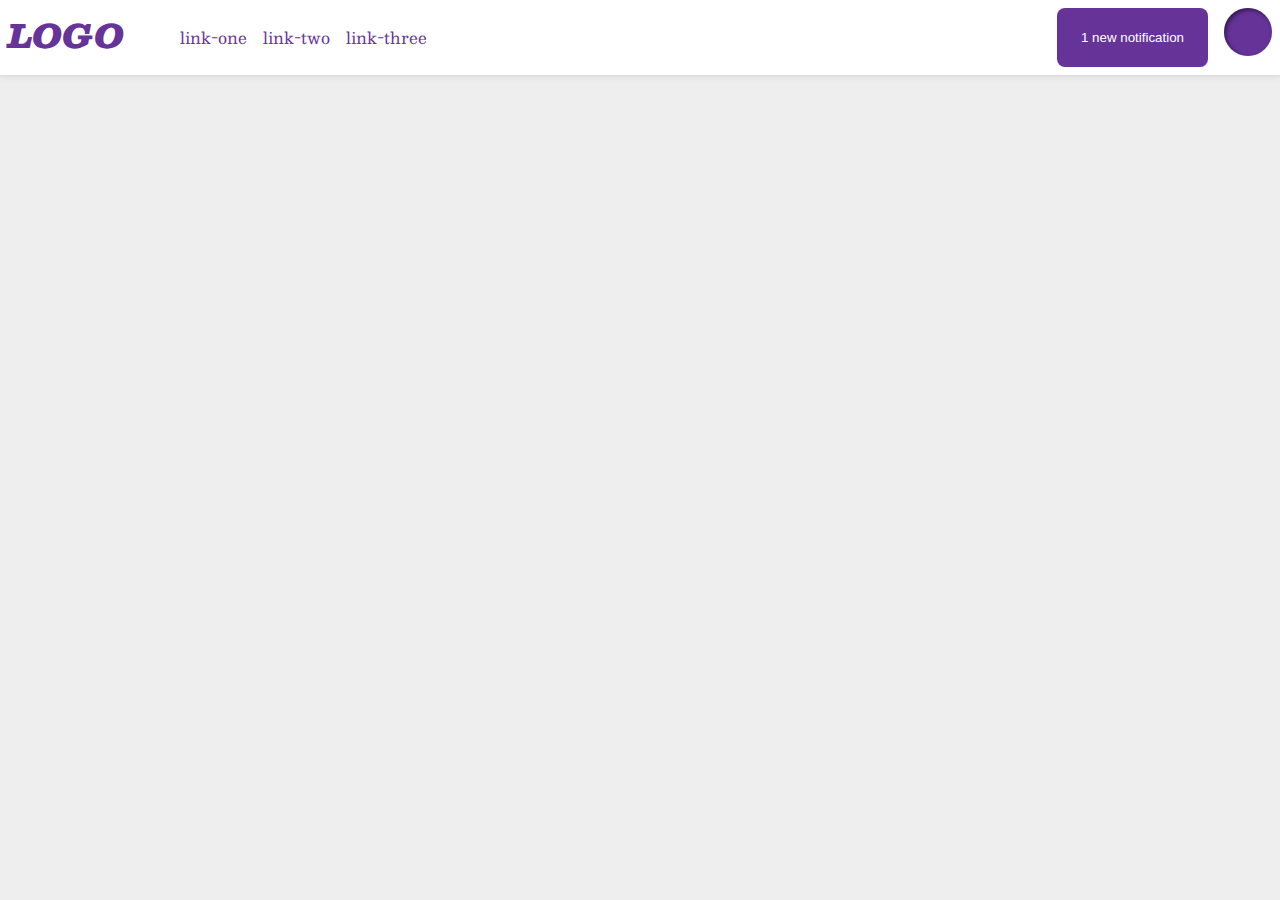
<file: flex/03-flex-header-2/index.html>
<!DOCTYPE html>
<html lang="en">
  <head>
    <meta charset="UTF-8">
    <meta http-equiv="X-UA-Compatible" content="IE=edge">
    <meta name="viewport" content="width=device-width, initial-scale=1.0">
    <title>Flex Header 2</title>
    <link rel="stylesheet" href="style.css">
  </head>
  <body>
    <div class="header">
      <div class="left-side">
        <div class="logo">
          LOGO
        </div>
        <ul class="links">
          <li><a href="google.com">link-one</a></li>
          <li><a href="google.com">link-two</a></li>
          <li><a href="google.com">link-three</a></li>
        </ul>
      </div>

      <div class="right-side">
        <button class="notifications">
          1 new notification
        </button>
        <div class="profile-image"></div>
      </div>
    
    </div>
  </body>
</html>
</file>
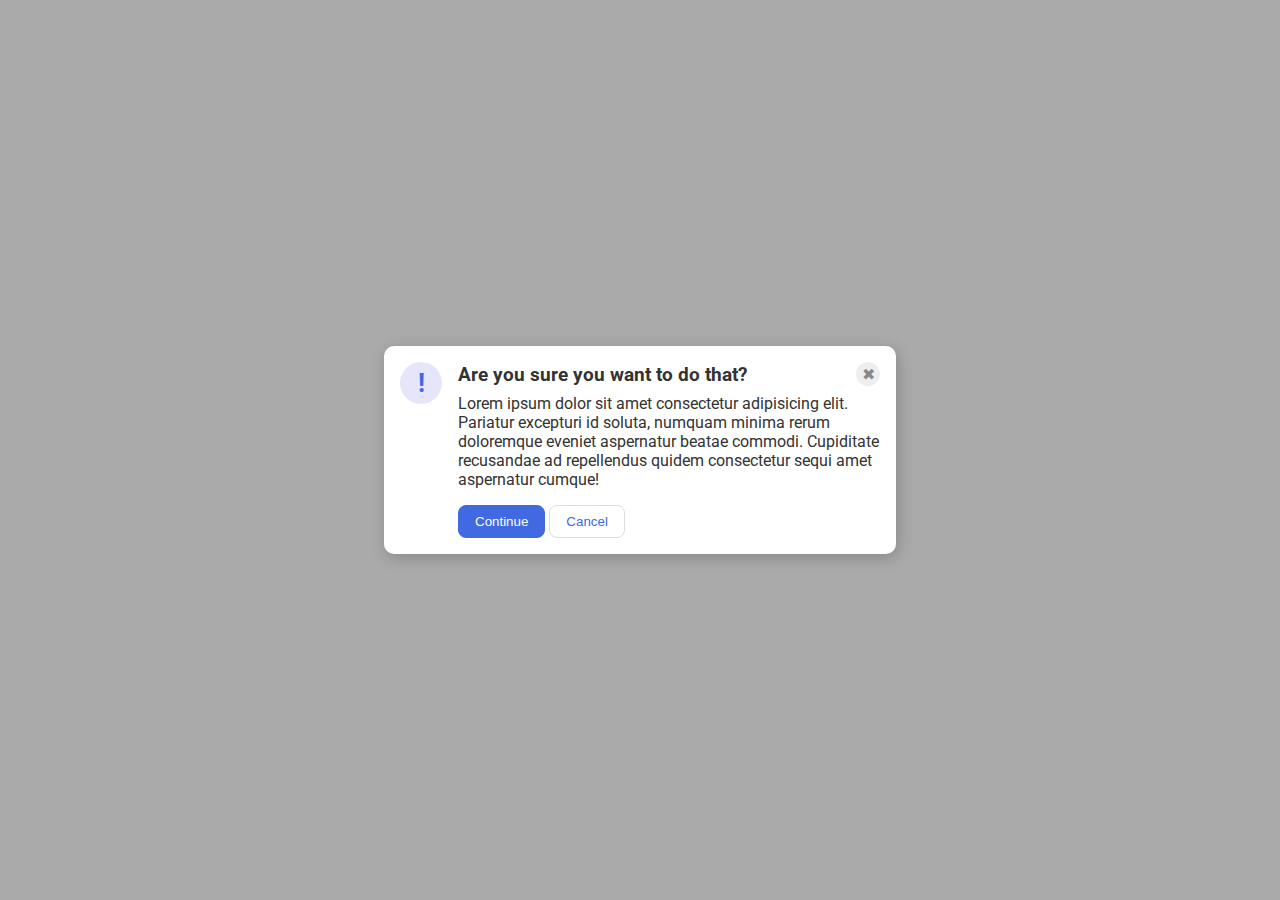
<file: flex/05-flex-modal/index.html>
<!DOCTYPE html>
<html lang="en">
  <head>
    <meta charset="UTF-8">
    <meta http-equiv="X-UA-Compatible" content="IE=edge">
    <meta name="viewport" content="width=device-width, initial-scale=1.0">
    <link rel="stylesheet" href="style.css">
    <title>Modal</title>
  </head>
  <body>

    <div class="modal">
      <div class="frst-div">
        <div class="icon">!</div>
      </div>

    <div class="snd-div">
      
      <div class="snd-top">
        <div class="header">Are you sure you want to do that?</div>
        <div class="close-button">✖</div>
      </div>
      
      <div class="text">Lorem ipsum dolor sit amet consectetur adipisicing elit. Pariatur excepturi id soluta, numquam minima rerum doloremque eveniet aspernatur beatae commodi. Cupiditate recusandae ad repellendus quidem consectetur sequi amet aspernatur cumque!</div>
      <button class="continue">Continue</button>
      <button class="cancel">Cancel</button>
    </div>
      
    </div>

  </body>
</html>
</file>
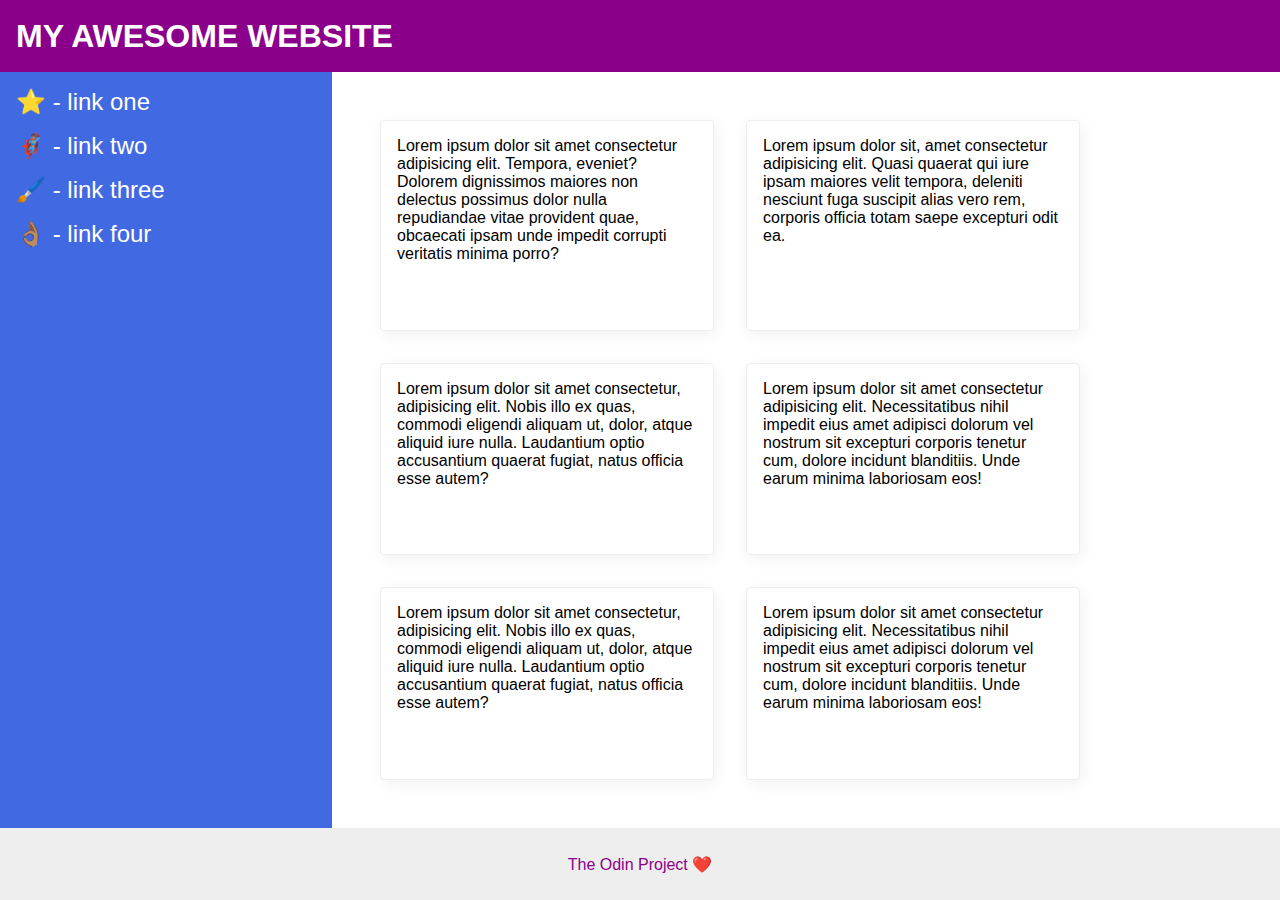
<file: flex/07-flex-layout-2/index.html>
<!DOCTYPE html>
<html lang="en">
  <head>
    <meta charset="UTF-8">
    <meta http-equiv="X-UA-Compatible" content="IE=edge">
    <meta name="viewport" content="width=device-width, initial-scale=1.0">
    <title>The Holy Grail</title>
    <link rel="stylesheet" href="style.css">
  </head>
  <body>
    <div class="header">
      MY AWESOME WEBSITE
    </div>
    
    <div class="middle-part">

      <div class="sidebar">
        <ul>
          <li><a href="#">⭐ - link one</a></li>
          <li><a href="#">🦸🏽‍♂️ - link two</a></li>
          <li><a href="#">🖌️ - link three</a></li>
          <li><a href="#">👌🏽 - link four</a></li>
        </ul>
      </div>

      <div class="cards">
        <div class="card">Lorem ipsum dolor sit amet consectetur adipisicing elit. Tempora, eveniet? Dolorem dignissimos maiores non delectus possimus dolor nulla repudiandae vitae provident quae, obcaecati ipsam unde impedit corrupti veritatis minima porro?</div>
        <div class="card">Lorem ipsum dolor sit, amet consectetur adipisicing elit. Quasi quaerat qui iure ipsam maiores velit tempora, deleniti nesciunt fuga suscipit alias vero rem, corporis officia totam saepe excepturi odit ea.</div>
        <div class="card">Lorem ipsum dolor sit amet consectetur, adipisicing elit. Nobis illo ex quas, commodi eligendi aliquam ut, dolor, atque aliquid iure nulla. Laudantium optio accusantium quaerat fugiat, natus officia esse autem?</div>
        <div class="card">Lorem ipsum dolor sit amet consectetur adipisicing elit. Necessitatibus nihil impedit eius amet adipisci dolorum vel nostrum sit excepturi corporis tenetur cum, dolore incidunt blanditiis. Unde earum minima laboriosam eos!</div>
        <div class="card">Lorem ipsum dolor sit amet consectetur, adipisicing elit. Nobis illo ex quas, commodi eligendi aliquam ut, dolor, atque aliquid iure nulla. Laudantium optio accusantium quaerat fugiat, natus officia esse autem?</div>
        <div class="card">Lorem ipsum dolor sit amet consectetur adipisicing elit. Necessitatibus nihil impedit eius amet adipisci dolorum vel nostrum sit excepturi corporis tenetur cum, dolore incidunt blanditiis. Unde earum minima laboriosam eos!</div>
      </div>
    </div>

    <div class="footer">
      The Odin Project ❤️
    </div>
    
  </body>
</html>
</file>
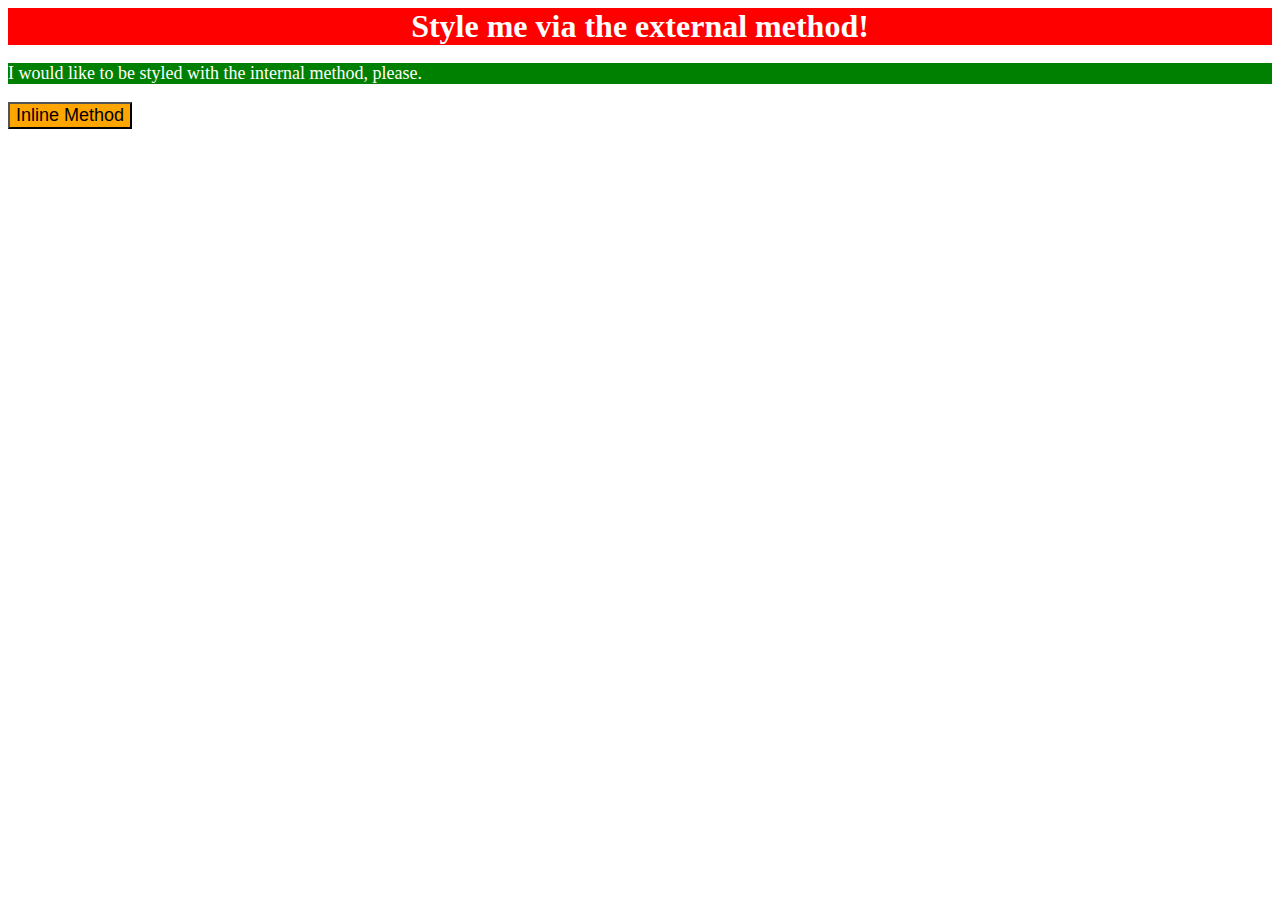
<file: foundations/01-css-methods/index.html>
<!DOCTYPE html>
<html lang="en">
  <head>
    <meta charset="UTF-8">
    <meta http-equiv="X-UA-Compatible" content="IE=edge">
    <meta name="viewport" content="width=device-width, initial-scale=1.0">
    <link rel="stylesheet", href="./css/style.css">
    <title>Methods for Adding CSS</title>

    <style>
      p{
        background-color: green;
        color: white;
        font-size: 18px;
      }
    </style>
  </head>
  <body>
    <div>Style me via the external method!</div>
    <p>I would like to be styled with the internal method, please.</p>
    <button style="background-color: orange; font-size: 18px">Inline Method</button>
  </body>
</html>
</file>
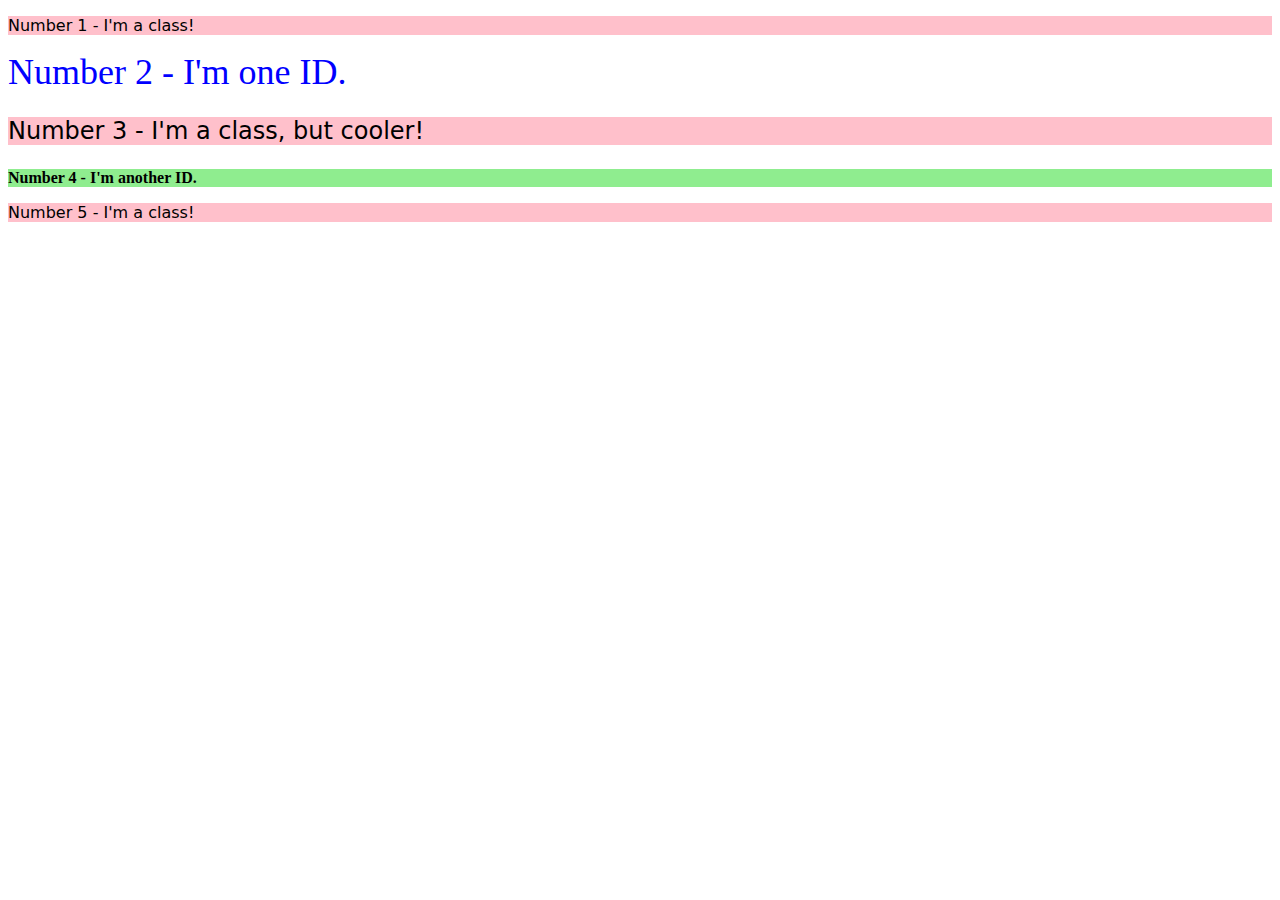
<file: foundations/02-class-id-selectors/index.html>
<!DOCTYPE html>
<html lang="en">
  <head>
    <meta charset="UTF-8">
    <meta http-equiv="X-UA-Compatible" content="IE=edge">
    <meta name="viewport" content="width=device-width, initial-scale=1.0">
    <title>Class and ID Selectors</title>
    <link rel="stylesheet" href="style.css">
  </head>
  <body>
    <p class="odd">Number 1 - I'm a class!</p>
    <div id="snd">Number 2 - I'm one ID.</div>
    <p class="odd adjust-font-size">Number 3 - I'm a class, but cooler!</p>
    <div id="fth">Number 4 - I'm another ID.</div>
    <p class="odd">Number 5 - I'm a class!</p>
  </body>
</html>
</file>
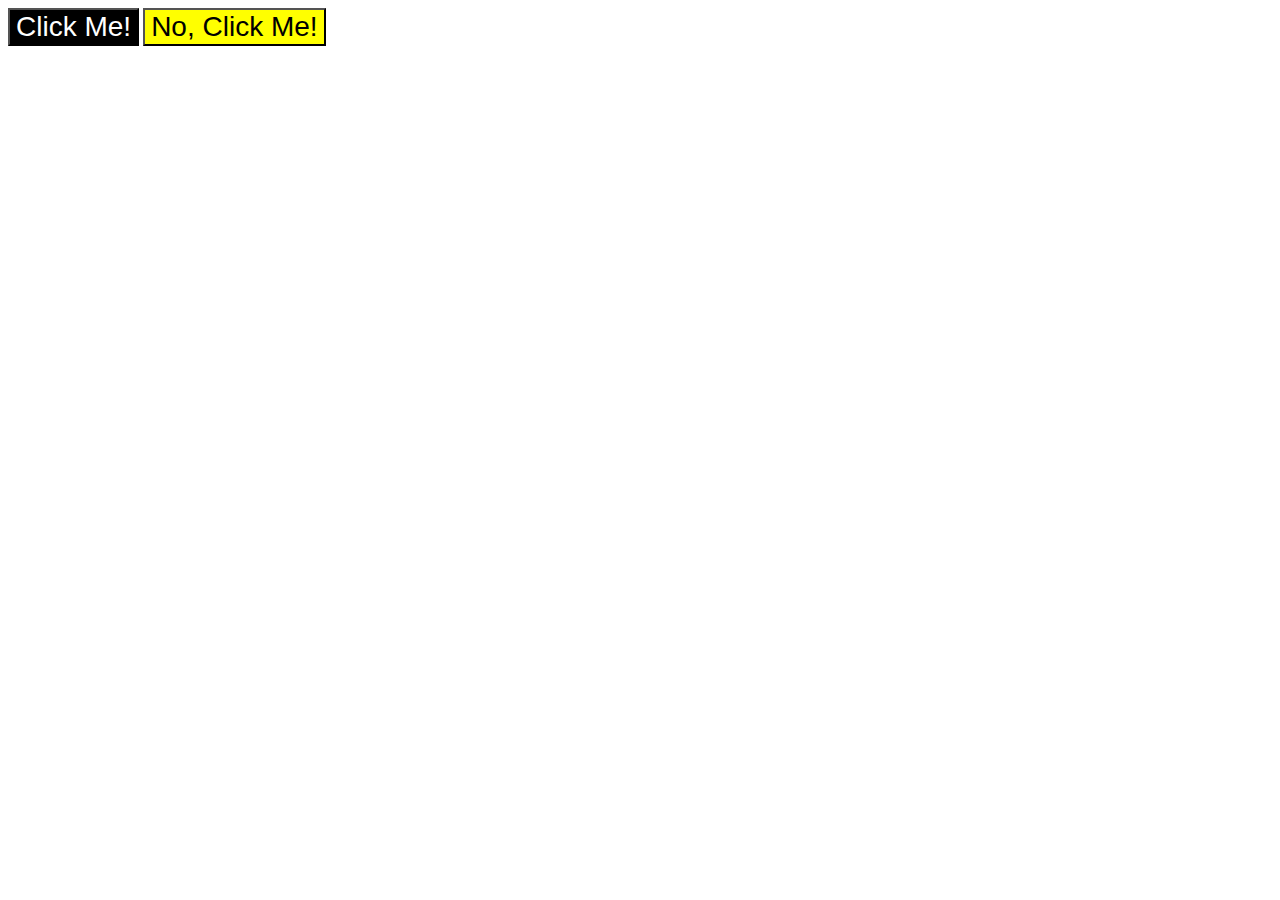
<file: foundations/03-grouping-selectors/index.html>
<!DOCTYPE html>
<html lang="en">
  <head>
    <meta charset="UTF-8">
    <meta http-equiv="X-UA-Compatible" content="IE=edge">
    <meta name="viewport" content="width=device-width, initial-scale=1.0">
    <title>Grouping Selectors</title>
    <link rel="stylesheet" href="style.css">
  </head>
  <body>
    <button class="click-me">Click Me!</button>
    <button class="no-click-me">No, Click Me!</button>
  </body>
</html>
</file>
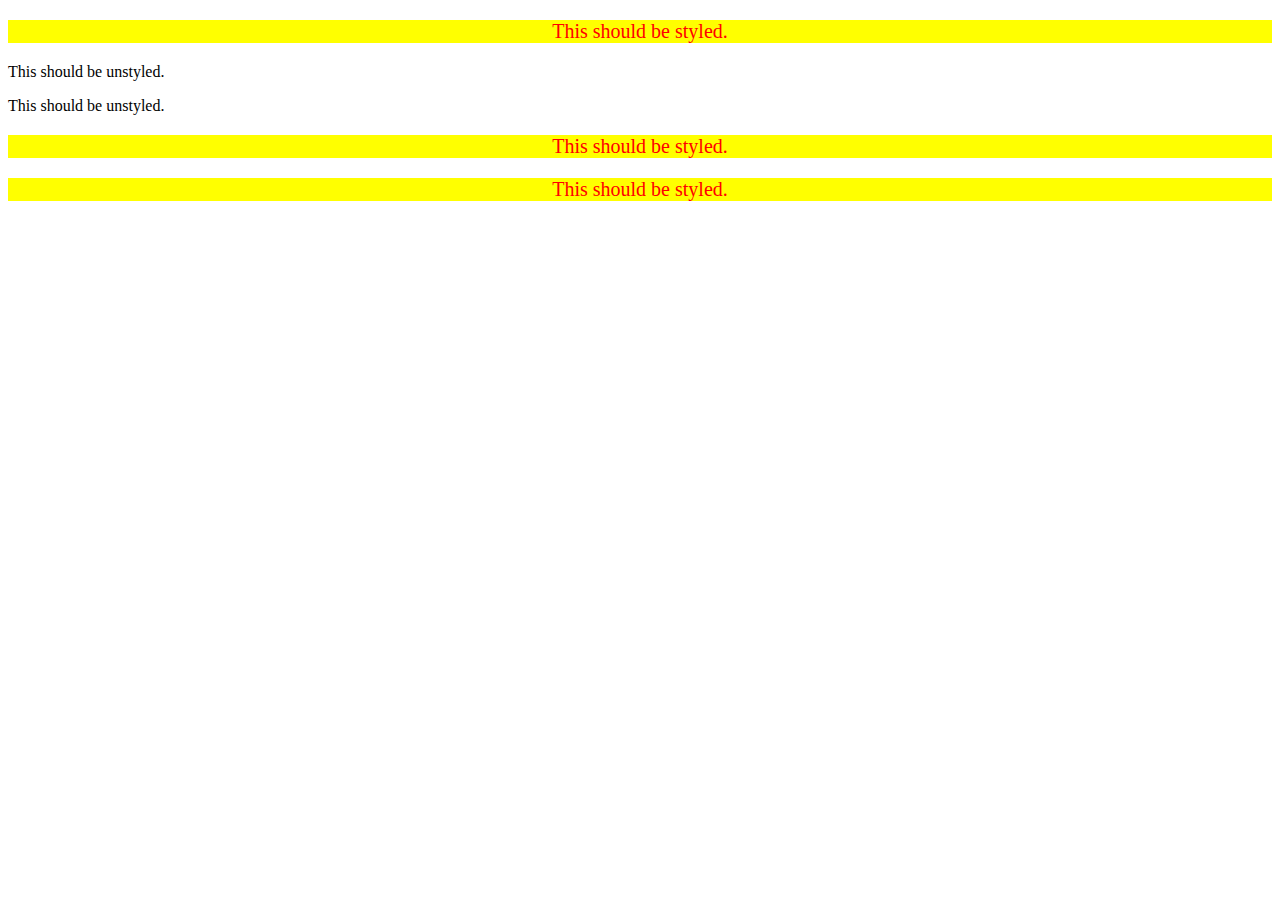
<file: foundations/05-descendant-combinator/index.html>
<!DOCTYPE html>
<html lang="en">
  <head>
    <meta charset="UTF-8">
    <meta http-equiv="X-UA-Compatible" content="IE=edge">
    <meta name="viewport" content="width=device-width, initial-scale=1.0">
    <title>Descendant Combinator</title>
    <link rel="stylesheet" href="style.css">
  </head>
  <body>
    <div class="container">
      <p class="text">This should be styled.</p>
    </div>

    <p class="text">This should be unstyled.</p>
    <p class="text">This should be unstyled.</p>

    <div class="container">
      <p class="text">This should be styled.</p>
      <p class="text">This should be styled.</p>
    </div>
    
  </body>
</html>
</file>
<file: flex/03-flex-header-2/style.css>
/* this is some magical font-importing.  
you'll learn about it later. */
@import url('https://fonts.googleapis.com/css2?family=Besley:ital,wght@0,400;1,900&display=swap');

body {
  margin: 0;
  background: #eee;
  font-family: Besley, serif;
}

.header {
  background: white;
  border-bottom: 1px solid #ddd;
  box-shadow: 0 0 8px rgba(0,0,0,.1);

  display: flex;
  justify-content: space-between;
  padding: 8px;
}

.profile-image {
  background: rebeccapurple;
  box-shadow: inset 2px 2px 4px rgba(0,0,0,.5);
  border-radius: 50%;
  width: 48px;
  height: 48px;
}

.logo {
  color: rebeccapurple;
  font-size: 32px;
  font-weight: 900;
  font-style: italic;
}

button {
  border: none;
  border-radius: 8px;
  background: rebeccapurple;
  color: white;
  padding: 8px 24px;

}

a {
  /* this removes the line under our links */
  text-decoration: none;
  color: rebeccapurple;
}

ul {
  list-style-type: none;

  display: flex;
  justify-content: space-between;
  gap: 16px
}

.left-side{
  display: flex;
  justify-content: flex-start;
  gap: 16px;
}
.right-side{
  display: flex;
  justify-content: flex-end;
  gap: 16px
}

/* .left-side, .right-side {
  display: flex;
  align-items: center;
  gap: 16px;
} */
</file>
<file: flex/05-flex-modal/style.css>
@import url('https://fonts.googleapis.com/css2?family=Roboto:wght@400;700&display=swap');

html, body {
  height: 100%;
}

body {
  font-family: Roboto, sans-serif;
  margin: 0;
  background: #aaa;
  color: #333;
  /* I'll give you this one for free lol */
  display: flex;
  align-items: center;
  justify-content: center;
}

.modal {
  background: white;
  width: 480px;
  border-radius: 10px;
  box-shadow: 2px 4px 16px rgba(0,0,0,.2);

  display: flex;
  gap: 16px;
  padding: 16px;

}

.icon {
  color: royalblue;
  font-size: 26px;
  font-weight: 700;
  background: lavender;
  width: 42px;
  height: 42px;
  border-radius: 50%;
  display: flex;
  align-items: center;
  justify-content: center;

  flex-shrink: 0;
}

.close-button {
  background: #eee;
  border-radius: 50%;
  color: #888;
  font-weight: 400;
  font-size: 16px;
  height: 24px;
  width: 24px;
  display: flex;
  align-items: center;
  justify-content: center;
}

button {
  padding: 8px 16px;
  border-radius: 8px;
}

button.continue {
  background: royalblue;
  border: 1px solid royalblue;
  color: white;
}

button.cancel {
  background: white;
  border: 1px solid #ddd;
  color: royalblue;
}

.snd-top{
  display: flex;
  align-items: center;
  justify-content: space-between;
  font-weight: bold;
  font-size: 19px;
  margin-bottom: 8px;
}
.text{
  margin-bottom: 16px;
}
</file>
<file: flex/07-flex-layout-2/style.css>
body {
  font-family: -apple-system, BlinkMacSystemFont, 'Segoe UI', Roboto, Oxygen, Ubuntu, Cantarell, 'Open Sans', 'Helvetica Neue', sans-serif;
  margin: 0;
  min-height: 100vh;

  display: flex;
  flex-direction: column;
  /* justify-content: space-between; */
}

.header {
  height: 72px;
  background: darkmagenta;
  color: white;

  font-size: 32px;
  font-weight: 900;
  padding: 0 16px;
  display: flex;
  align-items: center;
}

.footer {
  height: 72px;
  background: #eee;
  color: darkmagenta;
  
  display: flex;
  justify-content: center;
  align-items: center;
}

.sidebar {
  width: 300px;
  background: royalblue;
  padding: 16px;
  flex-shrink: 0;

}

.card {
  border: 1px solid #eee;
  box-shadow: 2px 4px 16px rgba(0,0,0,.06);
  border-radius: 4px;

  padding: 16px;
  margin: 16px;
  width: 300px;
}

.middle-part{
  display: flex;
  flex: 1;

}
.cards{
  display: flex;
  flex-wrap: wrap;
  padding: 32px ;
  
}
ul{
  list-style-type: none;
  margin: 0;
  padding: 0;
  
}
li {
  margin-bottom: 16px;
}
a {
  color: white;
  text-decoration: none;
  font-size: 24px;
}
</file>
<file: foundations/01-css-methods/css/style.css>
div{
    color: white;
    background-color: red;
    font-size: 32px;
    text-align: center;
    font-weight: bold;
}
</file>
<file: foundations/02-class-id-selectors/style.css>
.odd{
    background-color: rgb(255, 192, 203);
    font-family: Verdana, "DejaVu Sans", sans-serif;
}

.adjust-font-size{
    font-size: 24px;
}

#snd{
    color: #0000ff; 
    font-size: 36px;
}

#trd{
    font-size: 36px;
}

#fth{
    font-weight: bold;
    background-color: hwb(120 56% 7%);
}
</file>
<file: foundations/03-grouping-selectors/style.css>
.click-me{
    background-color: black;
    color: white;
}

.no-click-me{
    background-color: yellow;
    
}

.click-me, 
.no-click-me{
    font-size: 28px;
    font-family: Helvetica, "Times New Roman", sans-serif;
}
</file>
<file: foundations/05-descendant-combinator/style.css>
div>p{
    background-color: yellow;
    color: red;
    font-size: 20px;
    text-align: center;
}
</file>
